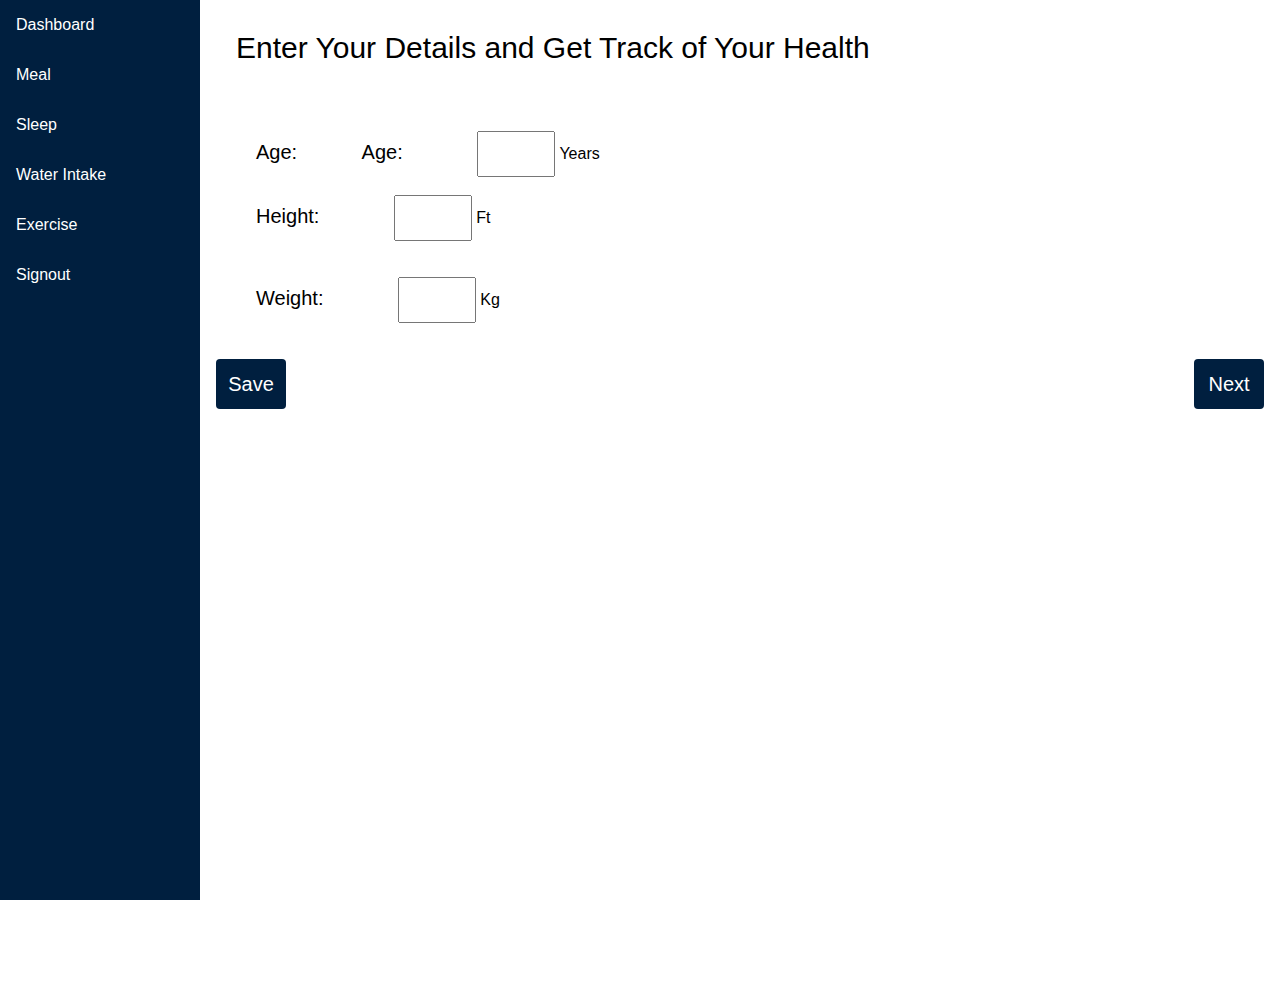
<file: 03 preference/index.html>
<!DOCTYPE html>
<html lang="en">
<head>
    <meta charset="UTF-8">
    <meta http-equiv="X-UA-Compatible" content="IE=edge">
    <meta name="viewport" content="width=device-width, initial-scale=1.0">
    <title> Preference </title>
    <link rel="stylesheet" href="style.css">
    <link rel="stylesheet" href="responsive.css">
    <script src="script.js"></script>
</head>
<body>
        <div class="sidenav">
           <a href="#">
                    <span class="link-name">Dashboard</span>
                </a>
                <a href="#">
                    <span class="link-name">Meal</span>
                </a>
                <a href="#">
    <span class="link-name">Sleep</span>
                </a>
                <a href="#">
                    <span class="link-name">Water Intake</span>
               </a>
                <a href="#">
                    <span class="link-name">Exercise</span>
                </a>
                <li><a href="#">
                    <span class="link-name">Signout</span>
                </a>
            
  </div>
<div class="content">
  <p> Enter Your Details and Get Track of Your Health</p>
  <br><br>
  <form action="preference.php" method="get" onsubmit="return validateForm()">
    <label for="age">Age:</label>

  <label for="age">Age:</label>
  <input type="number" name="age" min="1" max="100"> 
  <span>Years</span
         <br><br><br>
         <label for="height">Height:</label>
         <input type="number" name="height" min="1" max="15"> 
         <span>Ft</span>
        <br><br><br>
        <label for="weight">Weight:</label>
        <input type="number" name="weight" min="1" max="200"> 
        <span>Kg</span>
         <br><br><br>
         <input type="submit" value="Save">
         <div  class="button">
           <input type="submit" value="Next">
        </div>
  </form>
</div>


</body>
</html>
</file>
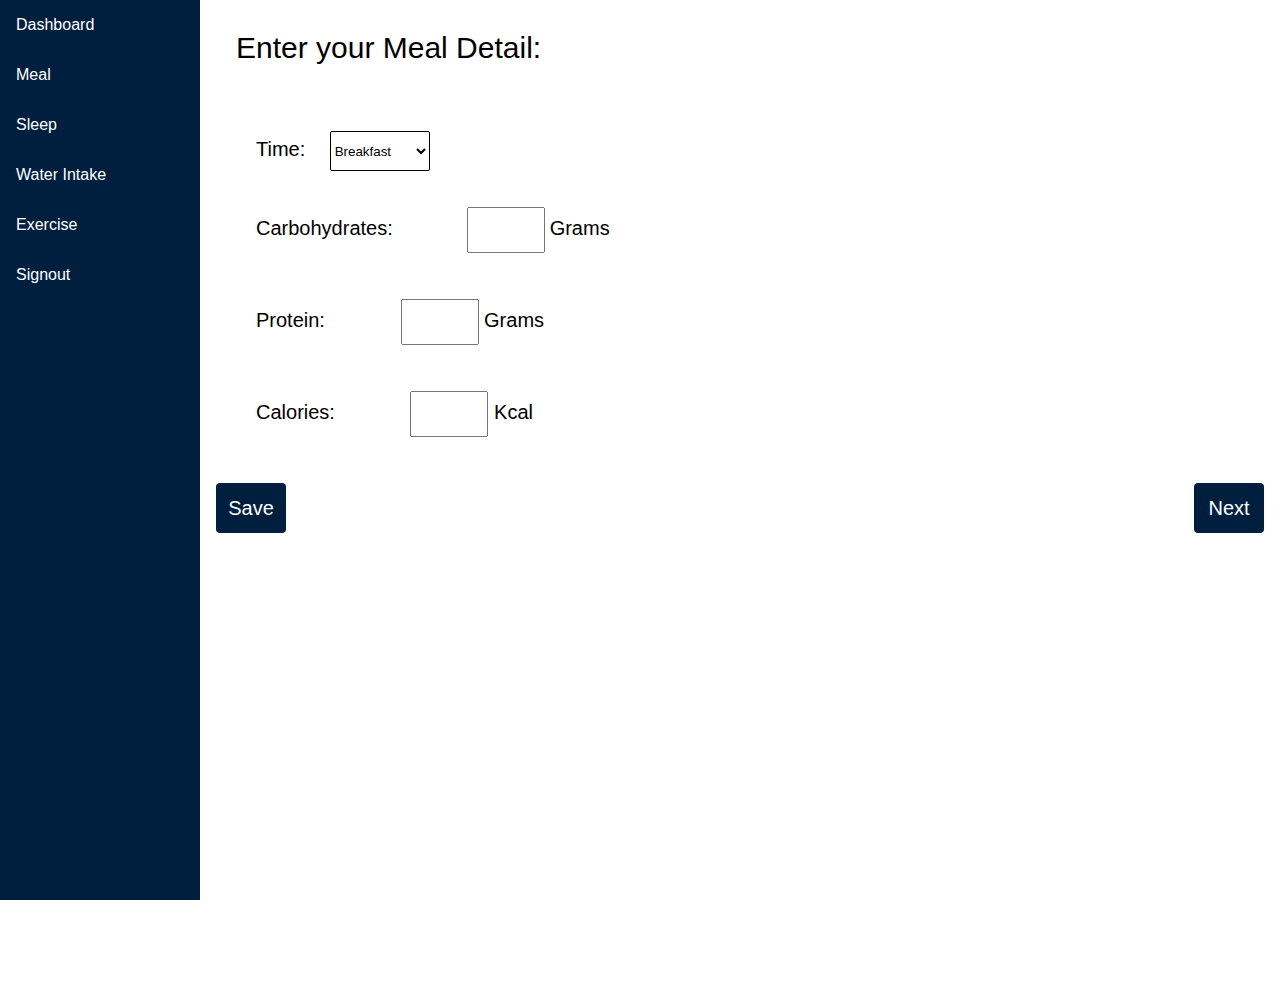
<file: 05 meal/index.html>
<!DOCTYPE html>
<html lang="en">
<head>
    <meta charset="UTF-8">
    <meta name="viewport" content="width=device-width, initial-scale=1.0">
    <link rel="stylesheet" href="style.css">

    <link rel="stylesheet" href="responsive.css">

   
    <title>Meal</title>
    
</head>
<body>


    <div class="sidenav">
      
           <a href="#">
              
                <span class="link-name">Dashboard</span>
            </a></li>
          <a href="#">

                <span class="link-name">Meal</span>
           <a href="#">
<span class="link-name">Sleep</span>
            </a>
            <a href="#">
                <span class="link-name">Water Intake</span>
                </a>
           <a href="#">

                <span class="link-name">Exercise</span>
                </a>
           <a href="#">
 
                <span class="link-name">Signout</span>
            </a>
        
</div>
      <div class="content">
        <p> Enter your Meal Detail:</p>
        <br><br>        
        <form action="meal.php" method="post">
           <label for="TIME">Time:</label>
           <select id="Time" name="Time">
           <option value="au">Breakfast</option>
           <option value="ca">Lunch</option>
           <option value="usa">Dinner</option>
           <option value="usa">Other</option>
           </select>
      
               <br><br><br>
           <label for="Carbohydrates:">Carbohydrates:</label>
             <input type="number" name="num" min="" max=""> 
              <text>Grams
               <br><br><br>
           <label for="Protein">Protein:</label>
            <input type="number" name="num" min="" max=""> 
             <text>Grams
              <br><br><br>
           <label for="Calories">Calories:</label>
            <input type="number" name="num" min="" max=""> 
            <text>Kcal
               <br><br><br>
               <input type="submit" value="Save">
               <div  class="button">
                 <input type="submit" value="Next">
              </div>
        </form>
      </div>
      
    <script src="script.js"></script>
</body>
</html>
</file>
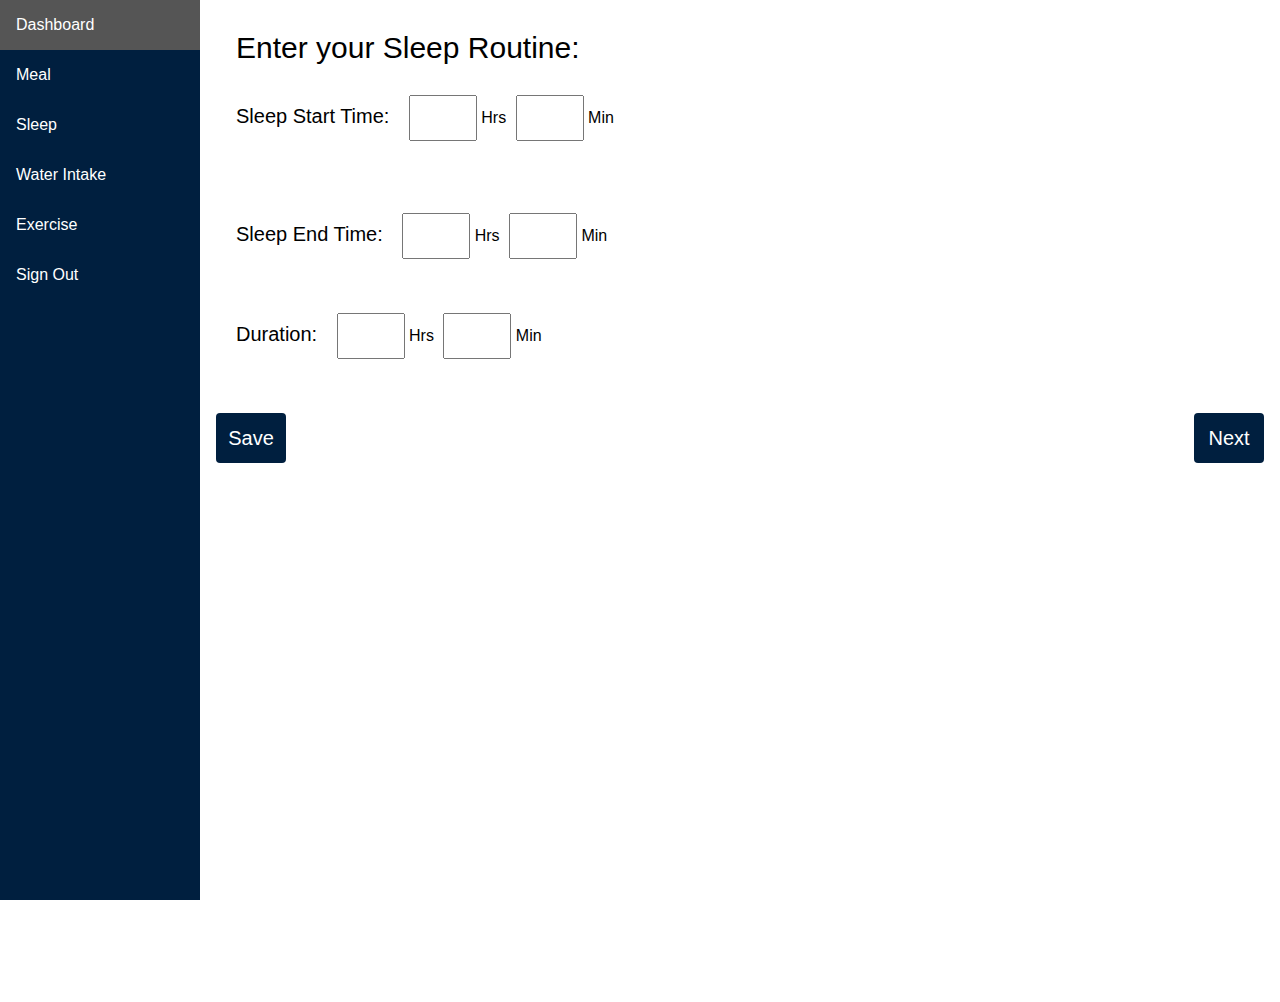
<file: 07 Sleep/index.html>
<!DOCTYPE html>
<html lang="en">
<head>
    <meta charset="UTF-8">
    <meta name="viewport" content="width=device-width, initial-scale=1.0">
    <title>SLEEP</title>
    <link rel="stylesheet" href="style.css">
    <link rel="stylesheet" href="responsive.css">
    <script src="script.js"> </script>  
</head>
<body>
    <div class="sidenav">
         <a href="#">
           <span class="links_name">Dashboard</span>
         </a>
           <a href="#">
               <span class="links_name">Meal</span>
           </a>
             <a href="#">
               <span class="links_name">Sleep</span>
           </a>
             <a href="#">
              <span class="links_name">Water Intake</span>
           </a>
             <a href="#">
               <span class="links_name">Exercise</span>
          </a>
         <a href="#">
            <span class="links_name">Sign Out</span>
         </a>
   </div>
      <div class="content">
         <p> Enter your Sleep Routine:</p>
         <form action="sleep.php" method="get">
        <label for="sleepStartTime">Sleep Start Time:</label>
        <input type="number" name="sleepStartHours" min="1" max="12">
        <span>Hrs</span>
        <input type="number" name="sleepStartMinutes" min="0" max="59">
        <span>Min</span>
           <br>
           <br><br><br><br>
           <label for="sleepEndTime">Sleep End Time:</label>
           <input type="number" name="sleepEndHours" min="1" max="12">
           <span>Hrs</span>
           <input type="number" name="sleepEndMinutes" min="0" max="59">
           <span>Min</span>
          <br><br><br><br>
          <label for="duration">Duration:</label>
         <input type="number" name="sleepDurationHours">
         <span>Hrs</span>
         <input type="number" name="sleepDurationMinutes">
         <span>Min</span>
            
          <br><br><br><br>
           <input type="submit" value="Save">
           <div class="button">
             <input type="submit" value="Next">
          </div>
        </form>
     </div>
</body>
</html>
</file>
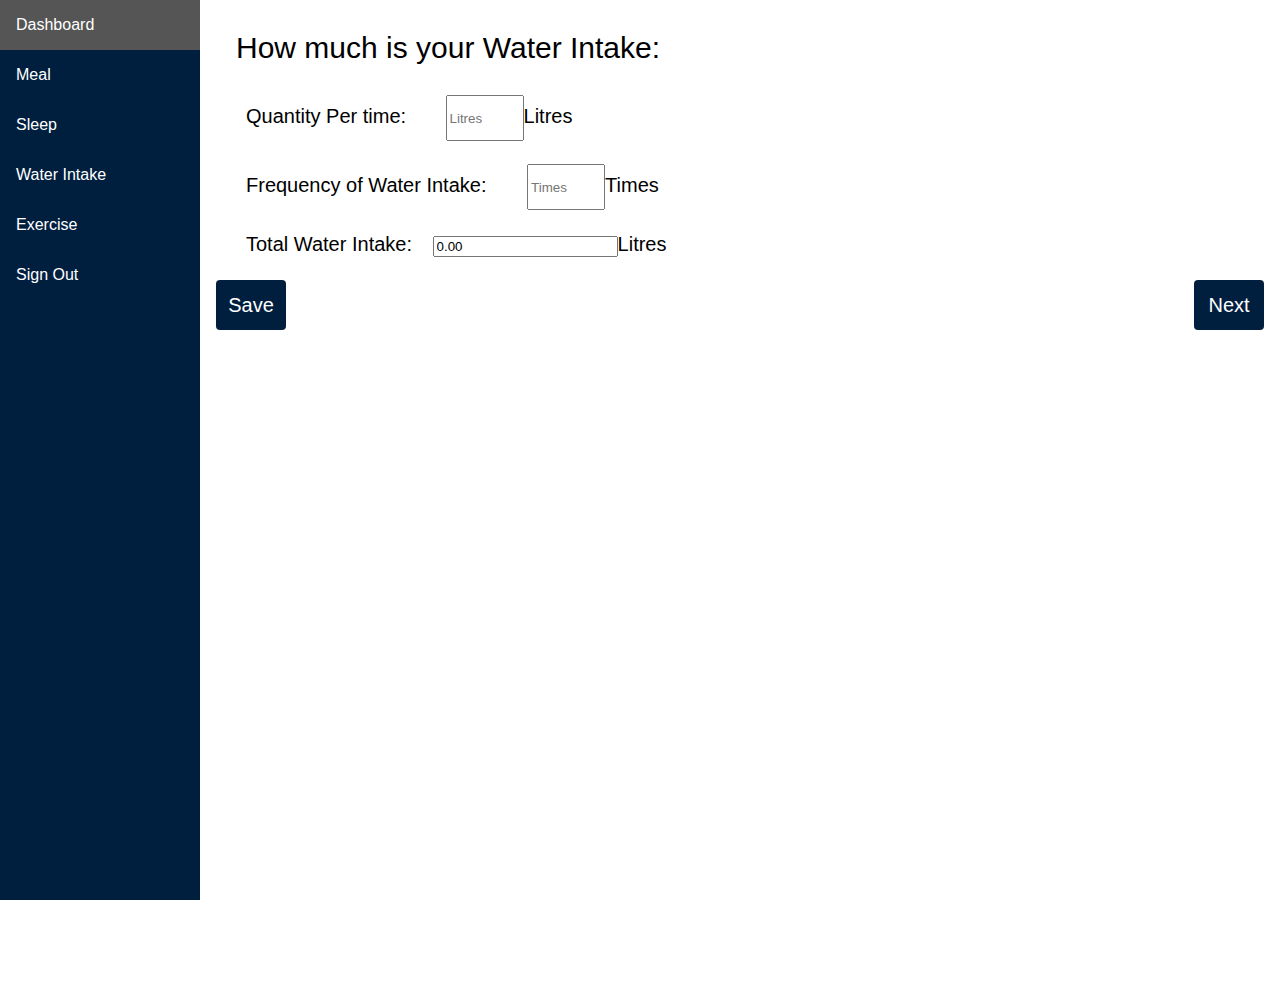
<file: 08 WATER INTAKE/index.html>
<!DOCTYPE html>
<html lang="en">
<head>
    <meta charset="UTF-8">
    <meta name="viewport" content="width=device-width, initial-scale=1.0">
    <title>Water Intake</title>
     <link rel="stylesheet"href="style.css">   
     <link rel="stylesheet"href="responsive.css"> 
     <script src="script.js"></script>

</head>
<body>
     <div class="sidenav">
             <a href="#" >
               <span class="links_name">Dashboard</span>
             </a>
             <a href="#">
               <span class="links_name">Meal</span>
             </a>
             <a href="#">
              <span class="links_name">Sleep</span>
            </a>
             <a href="#">
               <span class="links_name">Water Intake</span>
             </a>
             <a href="#">
              <span class="links_name">Exercise</span>
            </a>
             <a href="#">
              <span class="links_name">Sign Out</span>
             </a>
         
             </div>
             <div class="content">
                 <p>How much is your Water Intake:</p>
                 <form action="water_intake.php" method="post" id="waterForm">
                     <label for="QuantityPerTime">Quantity Per time:</label>
                     <input type="number" name="quantityPerTime" id="quantityPerTime" min="0" step="any" placeholder="Litres"><text>Litres
                     <br><br>
                     <label for="FrequencyOfIntake">Frequency of Water Intake:</label>
                     <input type="number" name="frequencyOfIntake" id="frequencyOfIntake" min="0" step="any" placeholder="Times"><text>Times
                     <br><br>
                     <label for="TotalWaterIntake">Total Water Intake:</label>
                     <input type="text" name="TotalWaterIntake" id="totalWaterIntake" readonly placeholder="Litres"><text>Litres
                     <br><br>
                     <input type="submit" value="Save">
                     <div class="button">
                         <input type="submit" value="Next">
                     </div>
       </form>
    </div>
</body>
</html>
</file>
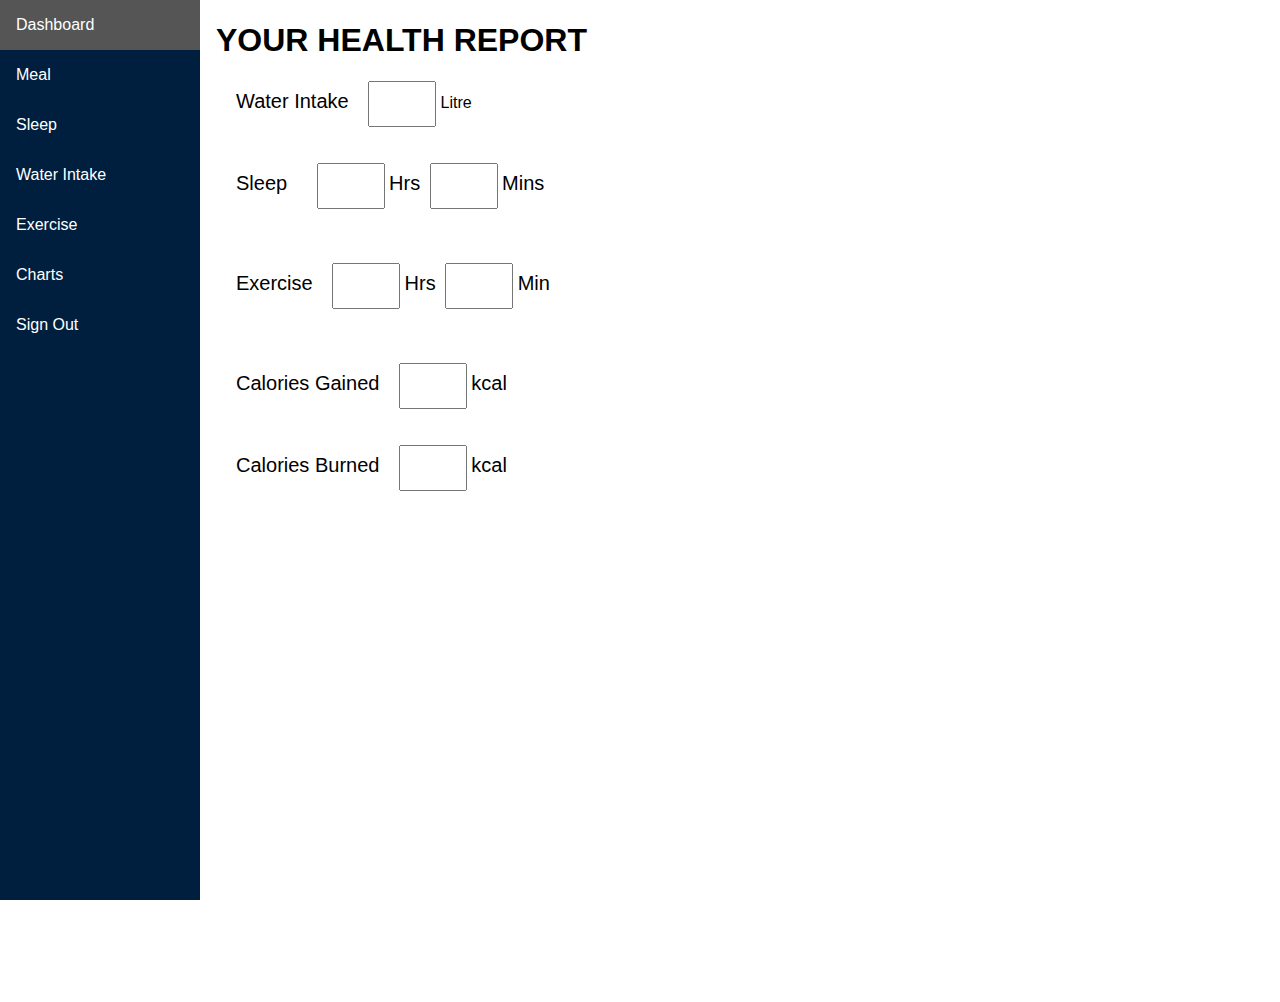
<file: 09 HEALTH REPORT/index.html>
<!DOCTYPE html>
<html lang="en">
<head>
    <meta charset="UTF-8">
    <meta name="viewport" content="width=device-width, initial-scale=1.0">
    <title>Health Report</title>
    <link rel="stylesheet" href="style.css">
    <link rel="stylesheet" href="responsive.css">
    <script src="script.js"></script>
</head>
<body>
 
  <div class="sidenav">
        <a href="#">
        <span class="links_name">Dashboard</span>
        </a>
       <a href="#">
       <span class="links_name">Meal</span>
       </a>
        <a href="#">
        <span class="links_name">Sleep</span>
        </a>
        <a href="#">
        <span class="links_name">Water Intake</span>
        </a>
        <a href="#">
        <span class="links_name">Exercise</span>
        </a>
        <a href="#">
        <span class="links_name">Charts</span>
        </a>
        <a href="#">
        <span class="links_name">Sign Out</span>
        </a>
  </div>
  <div class="content">
    <h1> YOUR HEALTH REPORT</h1>
    <form action="health_report.php" method="post">
      <label for="Water Intake">Water Intake</label>
      <input type="text" id=""text="" required>
      <text>Litre
      <br><br><br>
      <label for="Sleep">Sleep </label>&nbsp;
      <input type="text" id="" text="" required> <span>Hrs</span>
      <input type="text" id="" text="" required> <span>Mins</span>
      <br>
   
      <br><br><br>
      <label for="Exercise">Exercise</label>
      <input type="text" id="" text="" required>
       <span>Hrs</span>
       <input type="text" id="" text="" required>
       <span>Min</span>
      <br>
      
      <br><br><br>
      <label for="Calories Gain">Calories Gained</label>
      <input type="text" id="" text="" required>
      <span>kcal</span>
      <br><br><br>
      <label for="Calories Burn">Calories Burned</label>
      <input type="text" id="" text="" required>
      <span>kcal</span>
    </form>
  </div>
</body>
</html>
</file>
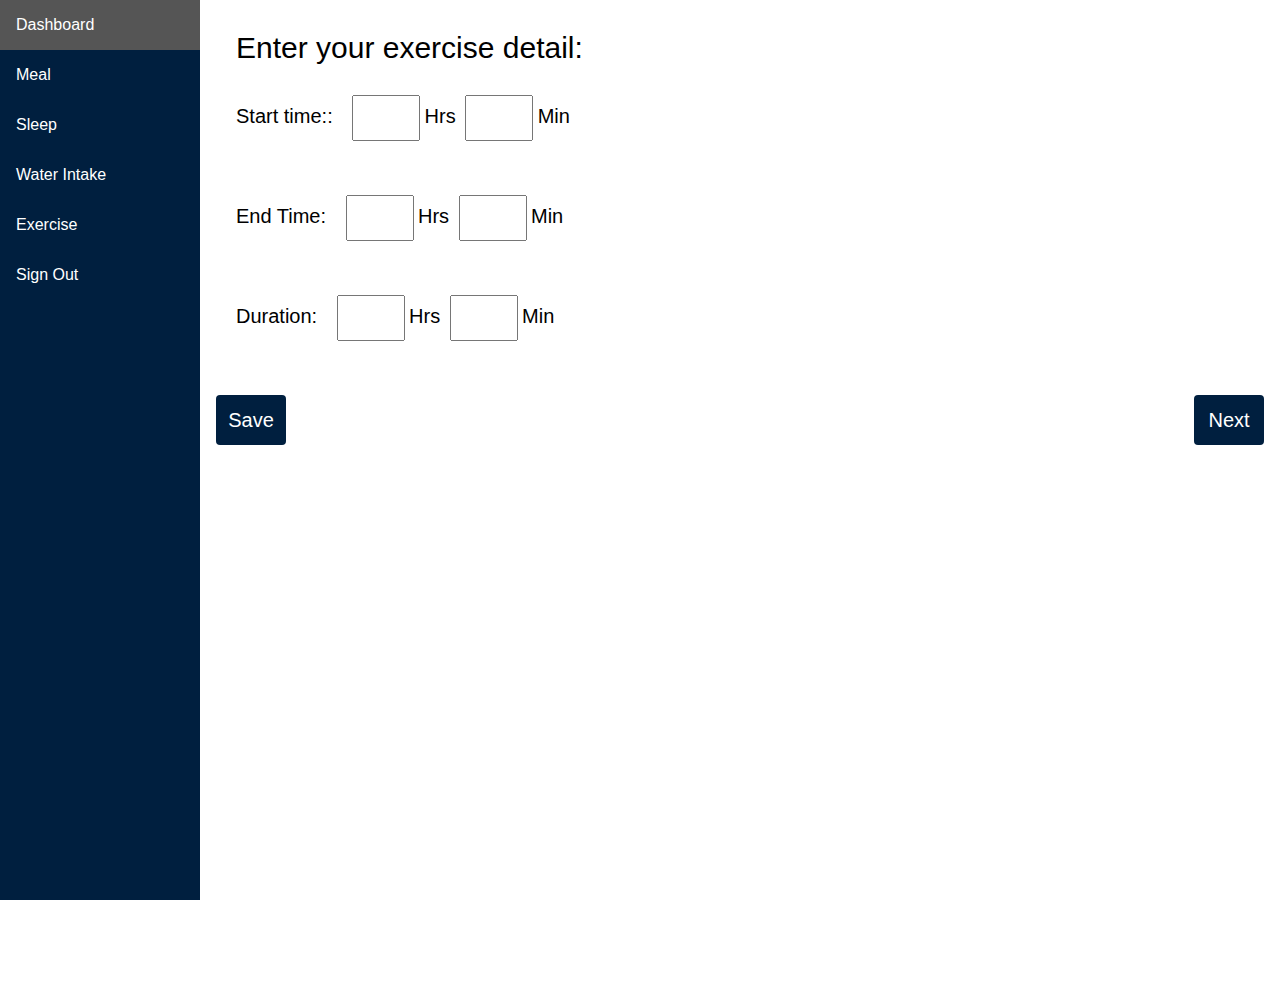
<file: 06 Exercise/exercise.html>
<!DOCTYPE html>
<html lang="en">
<head>
    <meta charset="UTF-8">
    <meta name="viewport" content="width=device-width, initial-scale=1.0">
    <title>Exercise</title>
           <link rel="stylesheet"href="style.css">
           <link rel="stylesheet"href="responsive.css">  
           <script src="script.js"></script>
</head>
<body>
     <div class="sidenav">
      
          <li>
             <a href="#">
               <span class="links_name">Dashboard</span>
             </a>
         
             <a href="#">
               <span class="links_name">Meal</span>
             </a>
             <a href="#">
              <span class="links_name">Sleep</span>
            </a>
         
             <a href="#">
               <span class="links_name">Water Intake</span>
             </a>
        
             <a href="#">
              <span class="links_name">Exercise</span>
            </a>
         
             <a href="#">
              <span class="links_name">Sign Out</span>
             </a>
        
     </div>
     <div class="content">
     <p> Enter your exercise detail:</p>
     <form action="exercise.php" method="get">
        <label for=" START TIME">Start time::</label>
        <input type="number" name="StartHours" min="1" max="12">
        <span>Hrs</span>
        <input type="number" name="StartMinutes" min="1" max="60">
        <span>Min</span>
       <br><br><br><br>
       <label for="SLEEP End TIME">End Time:</label>
       <input type="number" name="EndHours" min="1" max="12">
        <span>Hrs</span>
        <input type="number" name="EndMinutes" min="1" max="60">
        <span>Min</span>
      <br><br><br><br>
      <label for="duration">Duration:</label>
      <input type="number" name="DurationHours">
      <span>Hrs</span>
      <input type="number" name="DurationMinutes">
      <span>Min</span>
      <br><br><br><br>
       <input type="submit" value="Save">
       <div  class="button">
         <input type="submit" value="Next">
      </div>
    </form>
 </div>

</body>
</html>
</file>
<file: 03 preference/style.css>
body {
  margin: 0;
  font-family: "Lato", sans-serif;
}

.sidenav {
  margin: 0;
  padding: 0;
  width: 200px;
  background-color:#001f3f  ;
  position: fixed;
  height: 100%;
  overflow: auto;
}

.sidenav a {
  display: block;
  color: white;
  padding: 16px;
  text-decoration: none;
}
div.content {
  margin-left: 200px;
  padding: 1px 16px;
  height: 1000px;
}


.content p {
font-size: 30px;
font-style: normal;
margin-left: 20px;
}
.content label{
margin-left: 20px;
padding: 20px;
font-size: 20px;
font-style: normal;
}
.content form input[type=number]{
width:70px;
height:40px;
margin-left:50px;
}
.content form text {
  font-size: 20px;
}
.content form select {
  color:black;
  width:100px;
  height:40px;
 
  border-color: black;
  border-radius: 2px;
  background-color: white;
}
.content form input[type=submit] {
  font-size: 20px;
  width: 70px;
  height:50px;
  float:left;

  background-color: #001f3f;
  color: white;
  border: none;
  border-radius: 4px;
 cursor: pointer;
}
.content form .button  input[type=submit]{
   font-size: 20px;
   width: 70px;
   height:50px;
   float:right;
   
   background-color: #001f3f;
   color: white;
   border: none;
   border-radius: 4px;
   cursor: pointer;
}
</file>
<file: 03 preference/responsive.css>
@media screen and (max-width: 700px) {
    .sidenav {
      width: 100%;
      height: auto;
      position: relative;
    }
    .sidenav a {float: left;
    font-size: 20px;}
    div.content {margin-left: 0;}
  }
  
  @media screen and (max-width: 400px) {
    .sidenav a {
      text-align: center;
      float: none;
    }
}
</file>
<file: 05 meal/style.css>
body {
    margin: 0;
    font-family: "Lato", sans-serif;
  }
  
  .sidenav {
    margin: 0;
    padding: 0;
    width: 200px;
    background-color:#001f3f  ;
    position: fixed;
    height: 100%;
    overflow: auto;
  }
  
  .sidenav a {
    display: block;
    color: white;
    padding: 16px;
    text-decoration: none;
  }
  div.content {
    margin-left: 200px;
    padding: 1px 16px;
    height: 1000px;
  }
  
 
 .content p {
  font-size: 30px;
  font-style: normal;
  margin-left: 20px;
}
 .content label{
  margin-left: 20px;
  padding: 20px;
  font-size: 20px;
  font-style: normal;
 }
 .content form input[type=number]{
  width:70px;
  height:40px;
  margin-left:50px;
 }
 .content form text {
    font-size: 20px;
 }
 .content form select {
    color:black;
    width:100px;
    height:40px;
   
    border-color: black;
    border-radius: 2px;
    background-color: white;
  }
 .content form input[type=submit] {
    font-size: 20px;
    width: 70px;
    height:50px;
    float:left;
  
    background-color: #001f3f;
    color: white;
    border: none;
    border-radius: 4px;
   cursor: pointer;
 }
  .content form .button  input[type=submit]{
     font-size: 20px;
     width: 70px;
     height:50px;
     float:right;
     
     background-color: #001f3f;
     color: white;
     border: none;
     border-radius: 4px;
     cursor: pointer;
 }
</file>
<file: 05 meal/responsive.css>
@media screen and (max-width: 700px) {
    .sidenav {
      width: 100%;
      height: auto;
      position: relative;
    }
    .sidenav a {float: left;
    font-size: 20px;}
    div.content {margin-left: 0;}
  }
  
  @media screen and (max-width: 400px) {
    .sidenav a {
      text-align: center;
      float: none;
    }
}
</file>
<file: 07 Sleep/style.css>
body {
  margin: 0;
  font-family: "Lato", sans-serif;
}
.sidenav {
  margin: 0;
  padding: 0;
  width: 200px;
  background-color:#001f3f  ;
  position: fixed;
  height: 100%;
  overflow: auto;
}
.sidenav a {
  display: block;
  color: white;
  padding: 16px;
  text-decoration: none;
}

.sidenav a:hover {
  background-color: #555;
  color: white;
}

div.content {
  margin-left: 200px;
  padding: 1px 16px;
  height: 1000px;
}
.content p {
  font-size: 30px;
  font-style: normal;
  margin-left: 20px;
}
 .content label{
  margin-left: 10px;
  padding: 10px;
  font-size: 20px;
  font-style: normal;
 }
 .content form input[type=number]{
  width:60px;
  height:40px;
  margin-left:5px;
 }
 .content form text {
    font-size: 20px;
 }

 .content form input[type=submit] {
    font-size: 20px;
    width: 70px;
    height:50px;
    float:left;
  
    background-color: #001f3f;
    color: white;
    border: none;
    border-radius: 4px;
   cursor: pointer;
 }
  .content form .button  input[type=submit]{
     font-size: 20px;
     width: 70px;
     height:50px;
     float:right;
     
     background-color: #001f3f;
     color: white;
     border: none;
     border-radius: 4px;
     cursor: pointer;
 }
</file>
<file: 07 Sleep/responsive.css>
@media screen and (max-width: 700px) {
    .sidenav {
      width: 100%;
      height: auto;
      position: relative;
    }
    .sidenav a {float: left;
    font-size: 20px;}
    div.content {margin-left: 0;
    font-size:20px;}
  }
  
  @media screen and (max-width: 400px) {
    .sidenav a {
      text-align: center;
      float: none;
    }
    div.content {margin-left: 0;
     
      font-size:20px;}
      content form label{
        margin-left: 0;
      }
}
</file>
<file: 08 WATER INTAKE/style.css>
body {
    margin: 0;
    font-family: "Lato", sans-serif;
  }
  
  .sidenav {
    margin: 0;
    padding: 0;
    width: 200px;
    background-color:#001f3f  ;
    position: fixed;
    height: 100%;
    overflow: auto;
  }
  
  .sidenav a {
    display: block;
    color: white;
    padding: 16px;
    text-decoration: none;
  }
  
  .sidenav a:hover {
    background-color: #555;
    color: white;
  }
  
  div.content {
    margin-left: 200px;
    padding: 1px 16px;
    height: 1000px;
  }
  
 
 .content p {
  font-size: 30px;
  font-style: normal;
  margin-left: 20px;
}
 .content label{
  margin-left: 15px;
  padding: 15px;
  font-size: 20px;
  font-style: normal;
 }
 .content form input[type=number]{
  width:70px;
  height:40px;
  margin-left:20px;
 }
 .content form text {
    font-size: 20px;
 }

 .content form input[type=submit] {
    font-size: 20px;
    width: 70px;
    height:50px;
    float:left;
  
    background-color: #001f3f;
    color: white;
    border: none;
    border-radius: 4px;
   cursor: pointer;
 }
  .content form .button  input[type=submit]{
     font-size: 20px;
     width: 70px;
     height:50px;
     float:right;
     
     background-color: #001f3f;
     color: white;
     border: none;
     border-radius: 4px;
     cursor: pointer;
 }
</file>
<file: 08 WATER INTAKE/responsive.css>
@media screen and (max-width: 700px) {
    .sidenav {
      width: 100%;
      height: auto;
      position: relative;
    }
    .sidenav a {float: left;
    font-size: 20px;}
    div.content {margin-left: 0;}
  }
  
  @media screen and (max-width: 400px) {
    .sidenav a {
      text-align: center;
      float: none;
    }
}
</file>
<file: 09 HEALTH REPORT/style.css>
body {
    margin: 0;
    font-family: "Lato", sans-serif;
  }
  .sidenav {
    margin: 0;
    padding: 0;
    width: 200px;
    background-color:#001f3f  ;
    position: fixed;
    height: 100%;
    overflow: auto;
  }
  .sidenav a {
    display: block;
    color: white;
    padding: 16px;
    text-decoration: none;
  }
  
  .sidenav a:hover {
    background-color: #555;
    color: white;
  }
  
  div.content {
    margin-left: 200px;
    padding: 1px 16px;
    height: 1000px;
  }
  .content p {
    font-size: 30px;
    font-style: normal;
    margin-left: 20px;
  }
   .content label{
    margin-left: 10px;
    padding: 10px;
    font-size: 20px;
    font-style: normal;
   }
   .content form input[type=text]{
    width:60px;
    height:40px;
    margin-left:5px;
   }
   .content form span{
      font-size: 20px;
   }
</file>
<file: 09 HEALTH REPORT/responsive.css>
@media screen and (max-width: 700px) {
    .sidenav {
      width: 100%;
      height: auto;
      position: relative;
    }
    .sidenav a {float: left;
    font-size: 20px;}
    div.content {margin-left: 0;
    font-size:20px;}
  }
  
  @media screen and (max-width: 400px) {
    .sidenav a {
      text-align: center;
      float: none;
    }
    div.content {margin-left: 0;
     
      font-size:20px;}
      content form label{
        margin-left: 0;
      }
  }
</file>
<file: 06 Exercise/style.css>
body {
  margin: 0;
  font-family: "Lato", sans-serif;
}
.sidenav {
  margin: 0;
  padding: 0;
  width: 200px;
  background-color:#001f3f  ;
  position: fixed;
  height: 100%;
  overflow: auto;
}
.sidenav a {
  display: block;
  color: white;
  padding: 16px;
  text-decoration: none;
}

.sidenav a:hover {
  background-color: #555;
  color: white;
}

div.content {
  margin-left: 200px;
  padding: 1px 16px;
  height: 1000px;
}
.content p {
  font-size: 30px;
  font-style: normal;
  margin-left: 20px;
}
 .content label{
  margin-left: 10px;
  padding: 10px;
  font-size: 20px;
  font-style: normal;
 }
 .content form input[type=number]{
  width:60px;
  height:40px;
  margin-left:5px;
 }
 .content form span{
    font-size: 20px;
 }

 .content form input[type=submit] {
    font-size: 20px;
    width: 70px;
    height:50px;
    float:left;
  
    background-color: #001f3f;
    color: white;
    border: none;
    border-radius: 4px;
   cursor: pointer;
 }
  .content form .button  input[type=submit]{
     font-size: 20px;
     width: 70px;
     height:50px;
     float:right;
     
     background-color: #001f3f;
     color: white;
     border: none;
     border-radius: 4px;
     cursor: pointer;
 }
</file>
<file: 06 Exercise/responsive.css>
@media screen and (max-width: 700px) {
  .sidenav {
    width: 100%;
    height: auto;
    position: relative;
  }
  .sidenav a {float: left;
  font-size: 20px;}
  div.content {margin-left: 0;
  font-size:20px;}
}

@media screen and (max-width: 400px) {
  .sidenav a {
    text-align: center;
    float: none;
  }
  div.content {margin-left: 0;
   
    font-size:20px;}
    content form label{
      margin-left: 0;
    }
}
</file>
